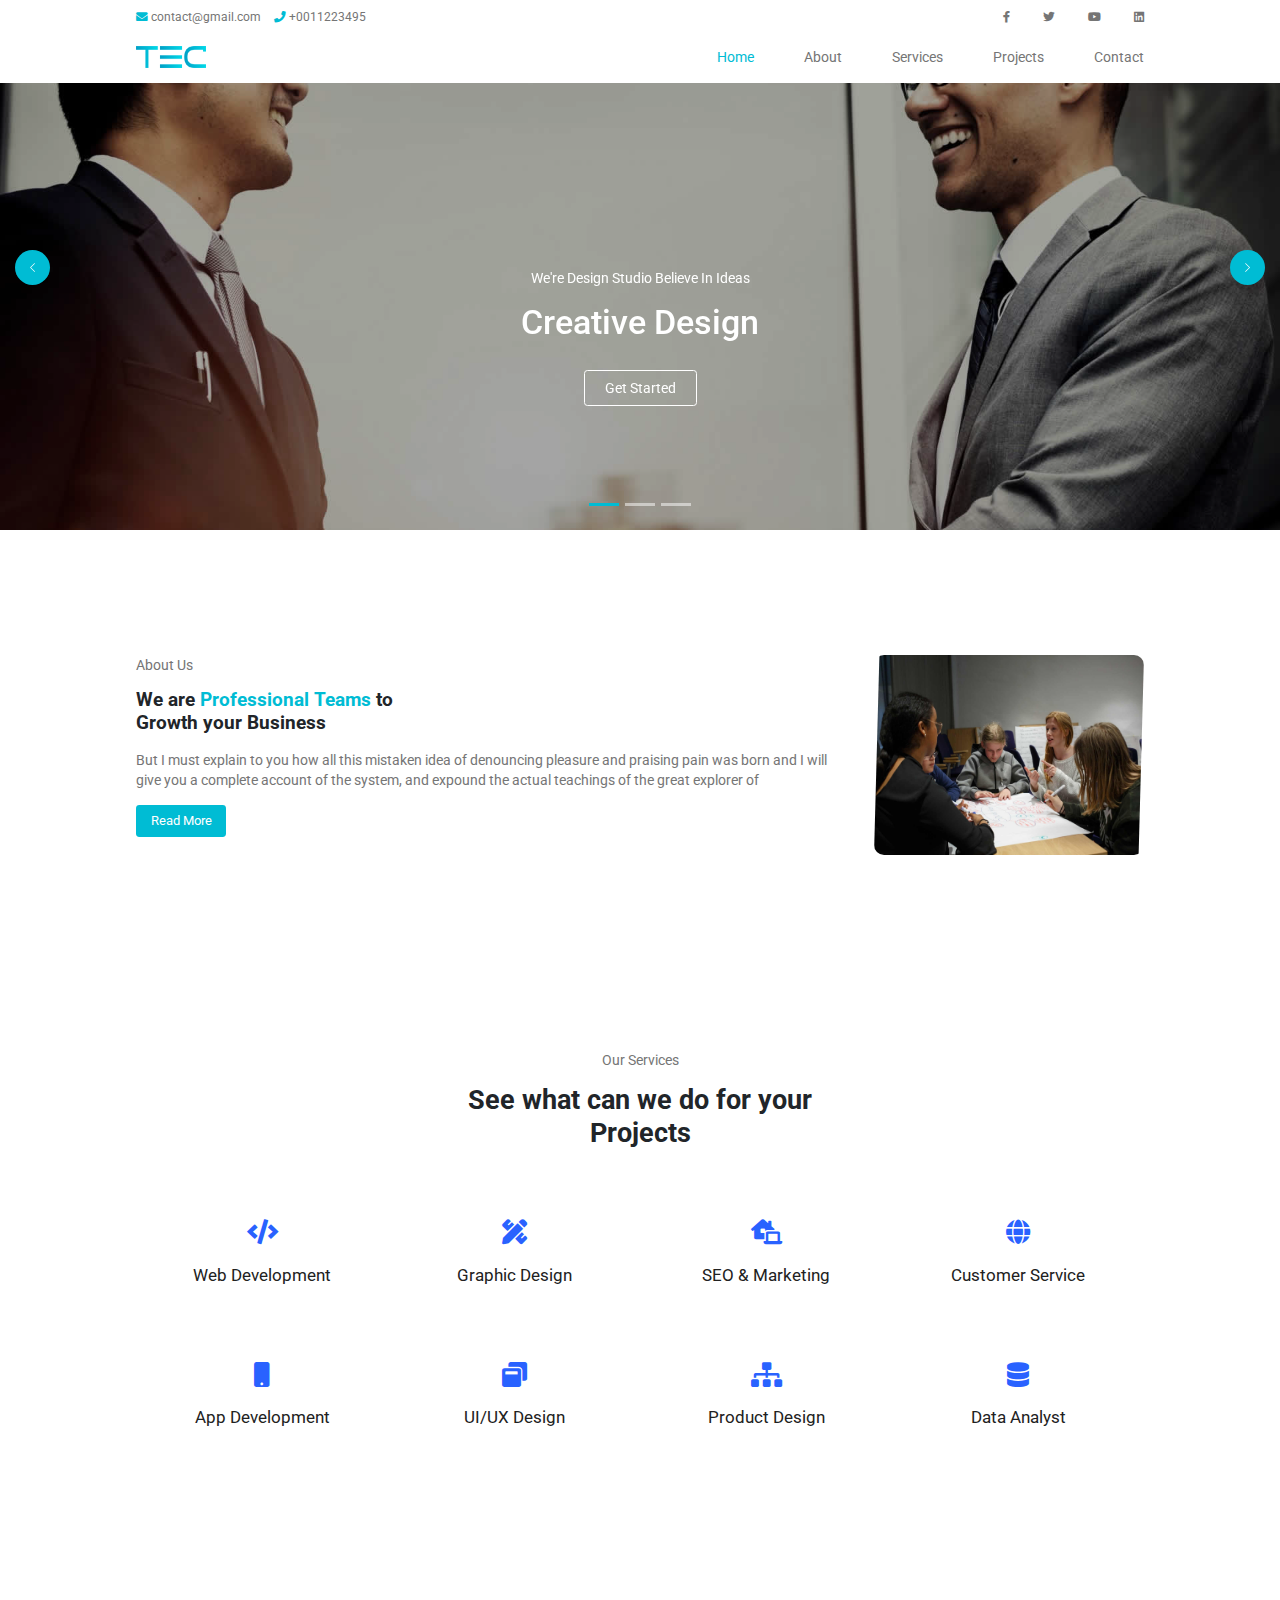
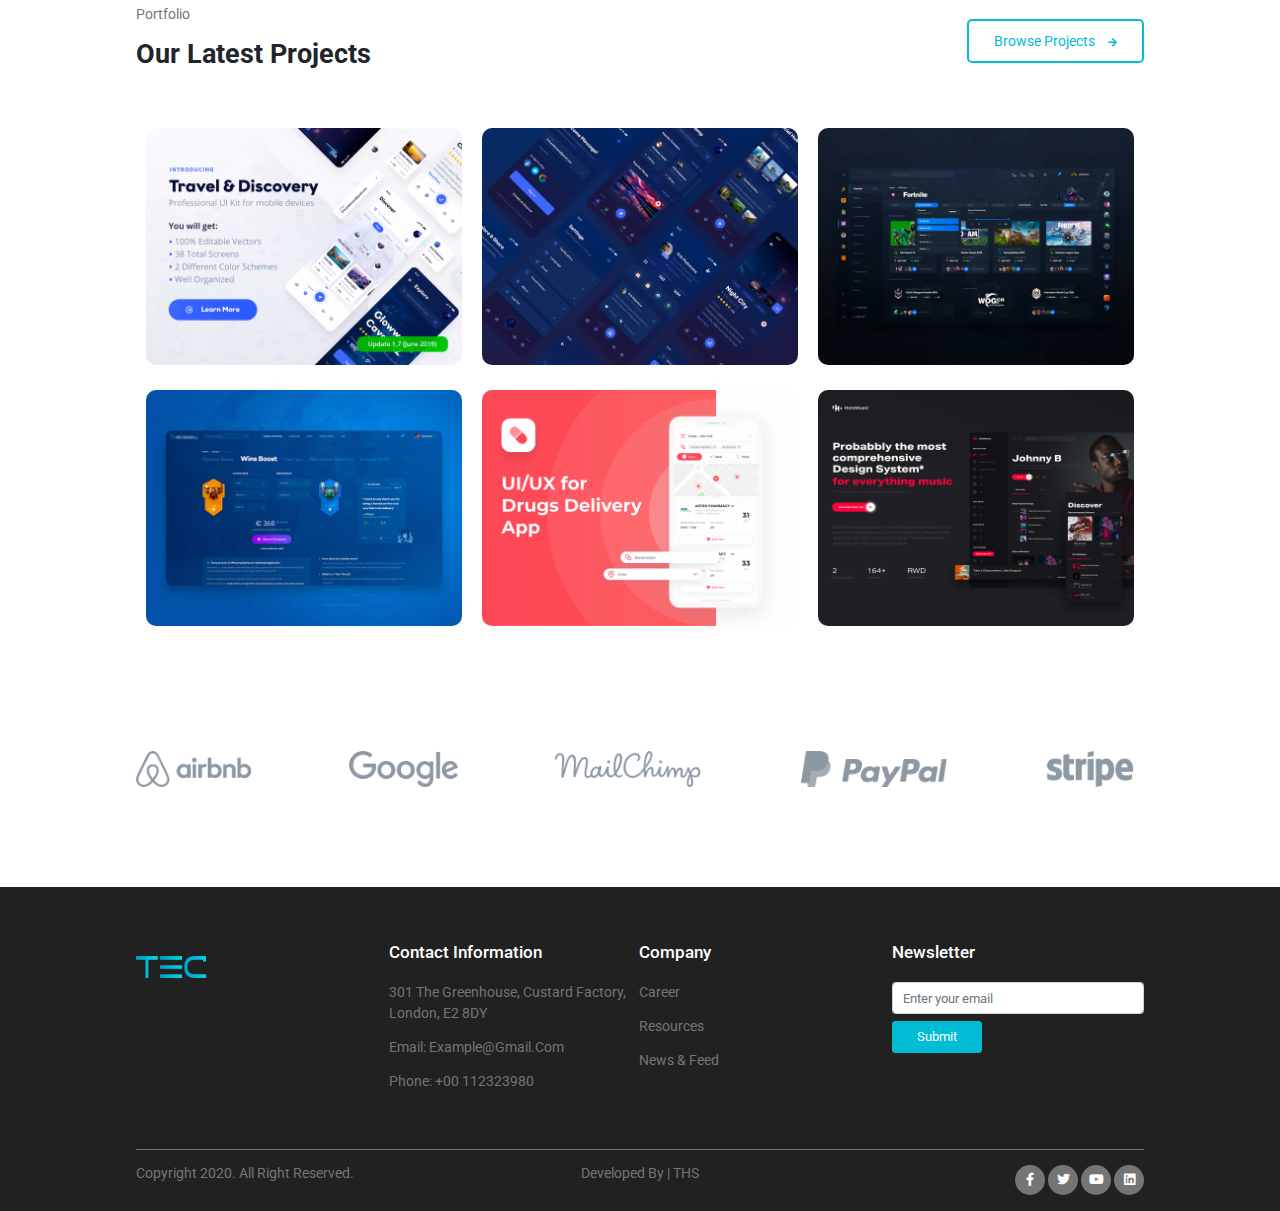
<file: index.html>
<!doctype html>
<html lang="en">
  <head>
    <meta charset="utf-8">
    <meta name="viewport" content="width=device-width, initial-scale=1, shrink-to-fit=no">
    <!-- bootstrap css link -->
    <link rel="stylesheet" href="./css/bootstrap.min.css">

    <!-- fontawsome link -->
    <!-- <link rel="stylesheet" href="./fontawesome-free-5.15.4-web/fontawesome-free-5.15.4-web/css/all.min.css"> -->
    <link rel="stylesheet" href="https://cdnjs.cloudflare.com/ajax/libs/font-awesome/5.15.4/css/all.min.css"/>

    <!-- custom css link -->
    <link rel="stylesheet" href="./css/style.css">

    <title>Title</title>
  </head>

  <body>
    <!-- up circle arrow starts -->
    <a href="#top" id="top"><i class="fas fa-chevron-up"></i></a>
    <!-- up circle arrow ends -->

    <!-- header section starts -->
    <header class="header">
        <div class="main">
          <!-- above navbar starts -->
          <div class="info">
              <div class="info_left">
                  <a href="mailto:contact@gmail.com"><i class="fas fa-envelope"></i> contact@gmail.com</a>
                  <a href="tel:+0011223495"><i class="fas fa-phone"></i> +0011223495</a>
              </div>
              <div class="info_right">
                  <a href="https://www.facebook.com/"><i class="fab fa-facebook-f"></i></a>
                  <a href="https://www.twitter.com/"><i class="fab fa-twitter"></i></a>
                  <a href="https://www.youtube.com/"><i class="fab fa-youtube"></i></a>
                  <a href="https://www.linkedin.com/"><i class="fab fa-linkedin"></i></a>
              </div>
          </div>
          <!-- above navbar ends -->

          <!-- navbar starts -->
          <div class="nav-container">
            <a href="./index.html" class="logo"><img src="../Images/logo.png" alt=""></a>

          <nav class="navbar">
              <a href="./index.html" class="active">home</a>
              <a href="./html/about.html">about</a>
              <a href="./html/services.html">services</a>
              <a href="./html/projects.html">projects</a>
              <a href="./html/contact.html">contact</a>
            </nav>

            <div class="fas fa-bars" id="menu-btn"></div>
          </div>
          <!-- navbar ends -->
        </div>
    </header>
    <!-- header section ends -->

    <!-- banner section starts -->
    <div id="carouselExampleCaptions" class="carousel slide" data-bs-ride="carousel">
      <div class="carousel-indicators">
        <button type="button" data-bs-target="#carouselExampleCaptions" data-bs-slide-to="0" class="active" aria-current="true" aria-label="Slide 1"></button>
        <button type="button" data-bs-target="#carouselExampleCaptions" data-bs-slide-to="1" aria-label="Slide 2"></button>
        <button type="button" data-bs-target="#carouselExampleCaptions" data-bs-slide-to="2" aria-label="Slide 3"></button>
      </div>

      <div class="carousel-inner">
        <div class="carousel-item active">
          <img src="./Images/Slider 1.jpg" class="d-block w-100 img" alt="...">
          <div class="carousel-caption d-none d-md-block">
            <p>we're design studio believe in ideas</p>
            <h1>creative design</h1>
              <div class="get"><input type="submit" class="btn" value="get started"/></div>
          </div>
        </div>

        <div class="carousel-item">
          <img src="./Images/Slider 2.jpg" class="d-block w-100 img" alt="...">
          <div class="carousel-caption d-none d-md-block">
            <p>we're design studio believe in ideas</p>
            <h1>creative design</h1>
              <div class="get"><input type="submit" class="btn" value="get started"/></div>
          </div>
        </div>

        <div class="carousel-item">
          <img src="./Images/Slider 3.jpg" class="d-block w-100 img" alt="...">
          <div class="carousel-caption d-none d-md-block">
            <p>we're design studio believe in ideas</p>
            <h1>creative design</h1>
              <div class="get"><input type="submit" class="btn" value="get started"/></div>
          </div>
        </div>
      </div>

      <div class="button">
        <button class="carousel-control-prev" type="button" data-bs-target="#carouselExampleCaptions" data-bs-slide="prev">
          <span class="carousel-control-prev-icon" aria-hidden="true"></span>
          <span class="visually-hidden">Previous</span>
        </button>
        <button class="carousel-control-next" type="button" data-bs-target="#carouselExampleCaptions" data-bs-slide="next">
          <span class="carousel-control-next-icon" aria-hidden="true"></span>
          <span class="visually-hidden">Next</span>
        </button>
      </div>
    </div>
    <!-- banner section ends -->

    <!-- about section starts -->
    <section class="about">
      <div class="about-container">
        <div class="about-text-container">
          <p class="p">About Us</p>
          <h2 id="h3">We are <span>professional teams</span> to Growth your Business</h2>
          <p class="p">But I must explain to you how all this mistaken idea of denouncing pleasure and praising pain was born and I will give you a complete account of the system, and expound the actual teachings of the great explorer of</p>
          <div class="submit about-btn"><input type="submit" class="btn" value="read more"/></div>
        </div>
        <div class="about-img"><img src="./Images/about.jpg" alt=""></div>
      </div>
    </section>
    <!-- about section ends -->

    <!-- services section starts -->
    <section class="services">
      <div class="services-text text-center">
        <p>Our Services</p>
        <h2>See what can we do for your<br> Projects</h2>
      </div>

      <div class="services-container row d-flex justify-content-between align-items-center px-0 mx-0">
        <div class="services-cards col-lg-3 col-md-3 col-sm-6 text-center">
          <a href="#web-development">
            <i class="fas fa-code mb-4"></i>
            <h5>web development</h5>
          </a>
        </div>

        <div class="services-cards col-lg-3 col-md-3 col-sm-6 text-center">
          <a href="#graphic-design">
            <i class="fas fa-pencil-ruler mb-4"></i>
            <h5>graphic design</h5>
          </a>
        </div>

        <div class="services-cards col-lg-3 col-md-3 col-sm-6 text-center">
          <a href="#seo-marketing">
            <i class="fas fa-laptop-house mb-4"></i>
            <h5>SEO & marketing</h5>
          </a>
        </div>

        <div class="services-cards col-lg-3 col-md-3 col-sm-6 text-center">
          <a href="#customer-service">
            <i class="fas fa-globe mb-4"></i>
            <h5>customer service</h5>
          </a>
        </div>

        <div class="services-cards col-lg-3 col-md-3 col-sm-6 text-center">
          <a href="#app-development">
            <i class="fas fa-mobile mb-4"></i>
            <h5>app development</h5>
          </a>
        </div>

        <div class="services-cards col-lg-3 col-md-3 col-sm-6 text-center">
          <a href="#ui-ux-design">
            <i class="fas fa-window-restore mb-4"></i>
            <h5>UI/UX design</h5>
          </a>
        </div>

        <div class="services-cards col-lg-3 col-md-3 col-sm-6 text-center">
          <a href="#product-design">
            <i class="fas fa-sitemap mb-4"></i>
            <h5>product design</h5>
          </a>
        </div>

        <div class="services-cards col-lg-3 col-md-3 col-sm-6 text-center">
          <a href="#data-analyst">
            <i class="fas fa-database mb-4"></i>
            <h5>data analyst</h5>
          </a>
        </div>
      </div>
      </section>
    <!-- services section ends -->

    <!-- projects section starts -->
    <section class="projects">
      <div class="projects-header">
        <div class="projects-header-left">
          <p>portfolio</p>
          <h2>our latest projects</h2>
        </div>
        <div class="projects-header-right">
          <a href="#browse-projects">browse projects <i class="fas fa-arrow-right icon"></i></a>
        </div>
      </div>

      <div class="projects-container row d-flex justify-content-between align-items-center px-0 mx-0">
        <div class="projects-cards col-lg-4 col-md-4 col-sm-6 text-center">
          <img src="./Images/portfolio/work-1.jpg" alt="">
        </div>

        <div class="projects-cards col-lg-4 col-md-4 col-sm-6 text-center">
          <img src="./Images/portfolio/work-2.jpg" alt="">
        </div>

        <div class="projects-cards col-lg-4 col-md-4 col-sm-6 text-center">
          <img src="./Images/portfolio/work-3.jpg" alt="">
        </div>

        <div class="projects-cards col-lg-4 col-md-4 col-sm-6 text-center">
          <img src="./Images/portfolio/work-4.jpg" alt="">
        </div>

        <div class="projects-cards col-lg-4 col-md-4 col-sm-6 text-center">
          <img src="./Images/portfolio/work-5.jpg" alt="">
        </div>

        <div class="projects-cards col-lg-4 col-md-4 col-sm-6 text-center">
          <img src="./Images/portfolio/work-6.jpg" alt="">
        </div>
      </div>
    </section>
    <!-- projects section ends -->

    <!-- client section starts -->
    <section class="client">
      <div class="client-container">
        <a href="https://www.airbnb.com/" class="ftlogo"><img src="../Images/clients/airbnb.png" class="client-img" alt=""></a>
        <a href="https://www.google.com/" class="ftlogo"><img src="../Images/clients/google.png" class="client-img" alt=""></a>
        <a href="https://www.mailchimp.com/" class="ftlogo"><img src="../Images/clients/mailchimp.png" class="client-img" alt=""></a>
        <a href="https://www.paypal.com/" class="ftlogo"><img src="../Images/clients/paypal.png" class="client-img" alt=""></a>
        <a href="https://www.stripe.com/" class="ftlogo"><img src="../Images/clients/stripe.png" class="client-img" alt=""></a>
      </div>
    </section>
    <!-- client section ends -->

    <!-- footer section starts -->
    <section class="footer text-center text-white">

    <div class="container row d-flex justify-content-between align-items-center px-0 mx-0">
      <!-- Footer Logo starts -->
      <div class="footer-logo col-lg-3 col-md-6 pt-3 px-0 mx-0 text-start">
        <a href="./index.html" class="ftlogo"><img src="./Images/logo.png" alt=""></a>
      </div>
      <!-- Footer Logo ends -->

      <!--contact starts-->
      <div class="contact-information col-lg-3 col-md-6 px-0 m-0 text-start">
        <h5 class="mb-4">contact information</h5>

        <ul class="footer-text list-unstyled mb-0">
          <li class="mb-3">
            <a href="#address">301 The Greenhouse, Custard Factory, London, E2 8DY</a>
          </li>
          <li class="mb-3">
            <a href="mailto:example@gmail.com">email: example@gmail.com</a>
          </li>
          <li class="mb-3">
            <a href="tel:+00112323980">phone: +00 112323980</a>
          </li>
        </ul>
      </div>
      <!--contact ends-->
  
      <!-- Company stars-->
      <div class="company-links col-lg-3 col-md-6 px-0 mx-0 text-start">
        <h5 class="mb-4">company</h5>
  
        <ul class="footer-text list-unstyled mb-0">
          <li class="mb-3">
            <a href="#career">career</a>
          </li>
          <li class="mb-3">
            <a href="#resources">resources</a>
          </li>
          <li class="mb-3">
            <a href="#news">news & feed</a>
          </li>
        </ul>
      </div>
      <!-- Company ends-->

      <!-- Form starts-->
      <div class="form col-lg-3 col-md-6 px-0 mx-0 text-start">
        <h5 class="mb-4">newsletter</h5>
          <div class="register">
            <form action="">
              <div class="mb-2">
                <input type="email" class="form-control email" placeholder="Enter your email"/>
              </div>
      
              <div class="submit"><input type="submit" class="btn" value="Submit"/></div>
            </form>
          </div>
        </div>
      </div>
      <!-- Form ends -->
    </div>

    <!-- Copyright section starts -->
    <div class="copyright row d-flex justify-content-between align-items-center pb-3 px-0 mx-0">
      <div class="border-copyright mb-3 mx-0 px-0"></div>
      <div class="text-copyright col-lg-4 col-md-4 pb-3 mx-0 px-0 text-start"> copyright 2020. all right reserved. </div>
      <div class="text-copyright col-lg-4 col-md-4 pb-3 mx-0 px-0 text-center"> developed by | THS </div>
      <!-- Social media -->
      <div class="social-media col-lg-4 col-md-4 mx-0 px-0 text-end">
          <a href="https://www.facebook.com/"><i class="fab fa-facebook-f"></i></a>
          <a href="https://www.twitter.com/"><i class="fab fa-twitter"></i></a>
          <a href="https://www.youtube.com/"><i class="fab fa-youtube"></i></a>
          <a href="https://www.linkedin.com/"><i class="fab fa-linkedin"></i></a>
      </div>
    <!-- Social media -->
    </div>
    <!-- Copyright section ends -->
    </section>
    <!-- footer section ends -->
    
    <!-- bootstrap js link -->
    <script src="./js/bootstrap.bundle.min.js"></script>

    <!-- jquery link -->
    <script src="./jquery/jquery-3.6.0.min.js"></script>

    <!-- custom js link -->
    <script src="./js/script.js"></script>

    <!-- custom jquery link -->
    <script src="./jquery/jquery.js"></script>
  </body>
</html>
</file>
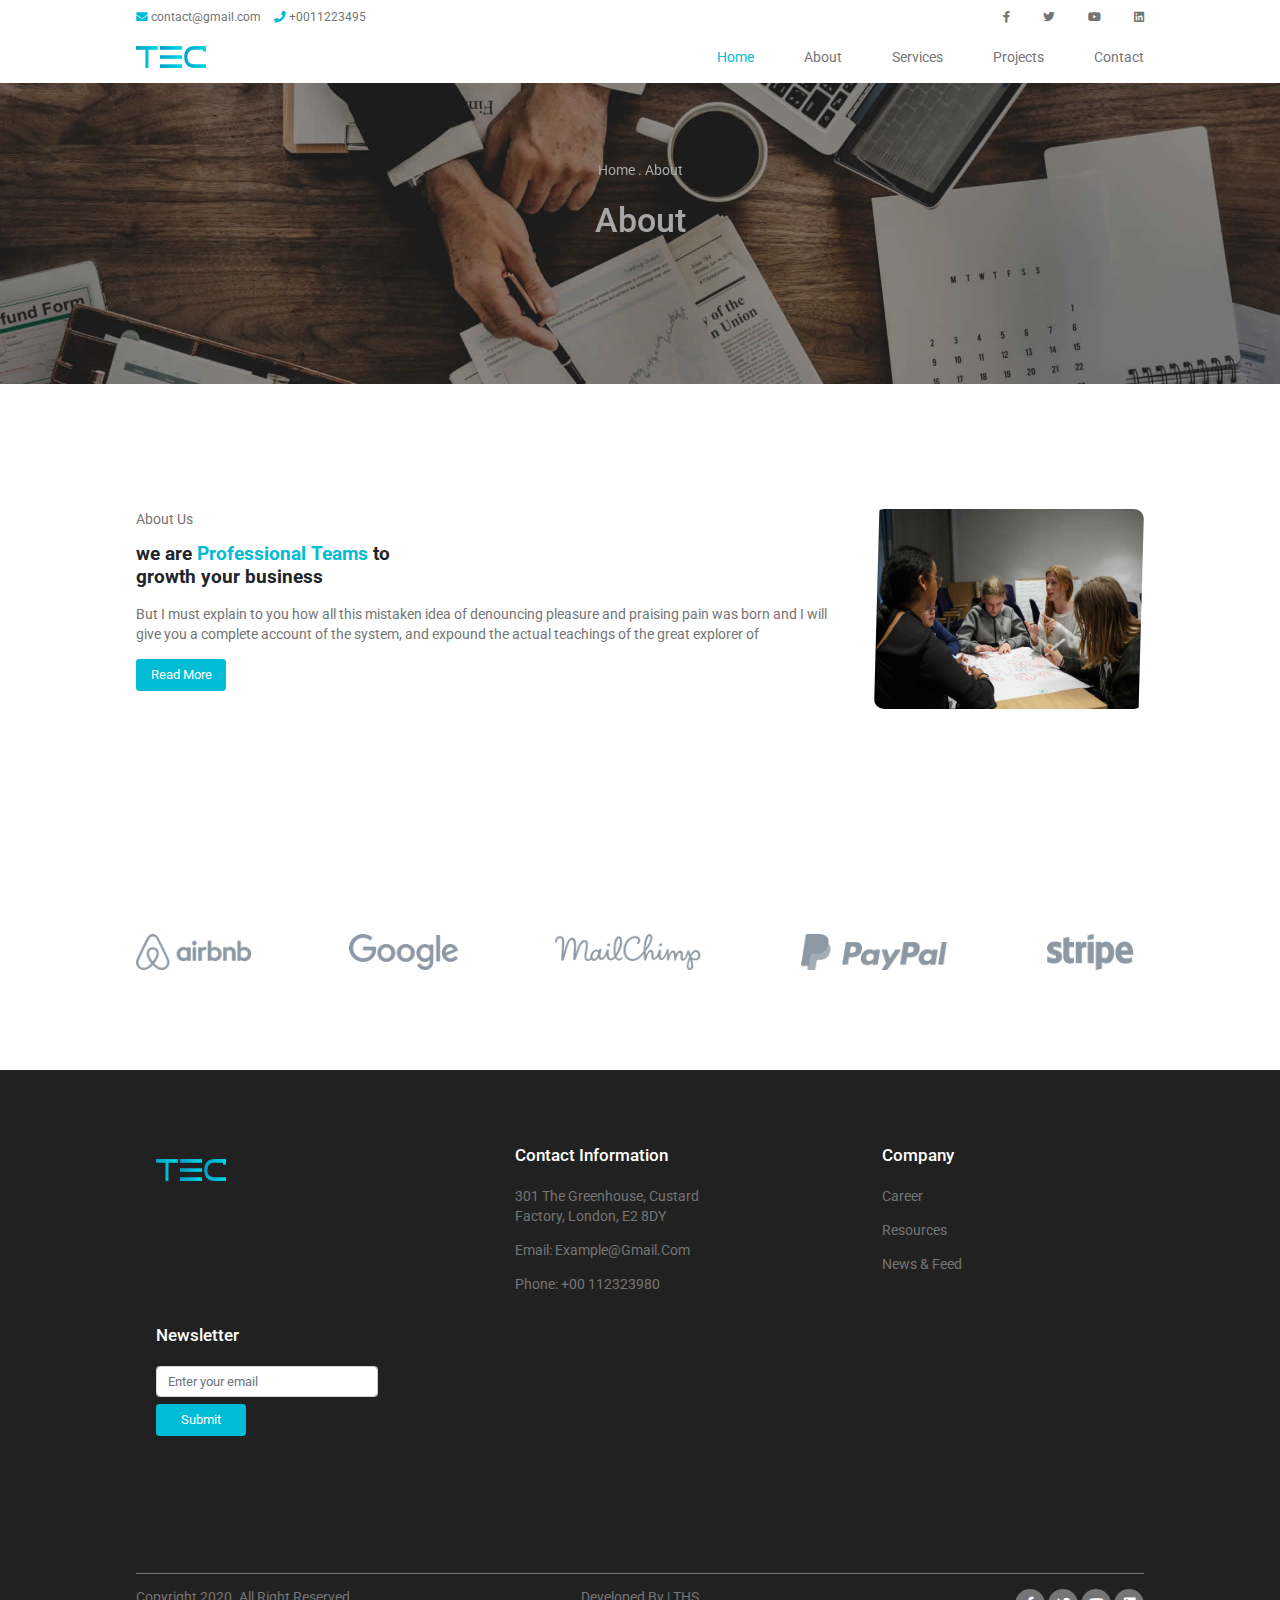
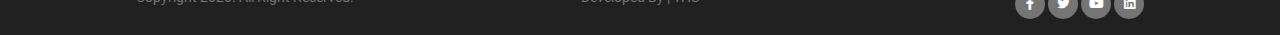
<file: html/about.html>
<!doctype html>
<html lang="en">
<head>
    <meta charset="utf-8">
    <meta name="viewport" content="width=device-width, initial-scale=1, shrink-to-fit=no">
    <!-- bootstrap css link -->
    <link rel="stylesheet" href="../css/bootstrap.min.css">

    <!-- fontawsome link -->
    <!-- <link rel="stylesheet" href="../fontawesome-free-5.15.4-web/fontawesome-free-5.15.4-web/css/all.min.css"> -->
    <link rel="stylesheet" href="https://cdnjs.cloudflare.com/ajax/libs/font-awesome/5.15.4/css/all.min.css"/>

    <!-- custom css link -->
    <link rel="stylesheet" href="../css/style.css">

    <title>Title</title>
</head>

<body>
    <!-- up circle arrow starts -->
    <a href="#top" id="top"><i class="fas fa-chevron-up"></i></a>
    <!-- up circle arrow ends -->

    <!-- header section starts -->
    <header class="header">
        <div class="main">
            <!-- above navbar starts -->
            <div class="info">
                <div class="info_left">
                    <a href="mailto:contact@gmail.com"><i class="fas fa-envelope"></i> contact@gmail.com</a>
                    <a href="tel:+0011223495"><i class="fas fa-phone"></i> +0011223495</a>
                </div>
                <div class="info_right">
                    <a href="https://www.facebook.com/"><i class="fab fa-facebook-f"></i></a>
                    <a href="https://www.twitter.com/"><i class="fab fa-twitter"></i></a>
                    <a href="https://www.youtube.com/"><i class="fab fa-youtube"></i></a>
                    <a href="https://www.linkedin.com/"><i class="fab fa-linkedin"></i></a>
                </div>
            </div>
            <!-- above navbar ends -->

            <!-- navbar starts -->
            <div class="nav-container">
                <a href="../index.html" class="logo"><img src="../Images/logo.png" alt=""></a>

            <nav class="navbar">
                <a href="../index.html" class="active">home</a>
                <a href="./about.html">about</a>
                <a href="./services.html">services</a>
                <a href="./projects.html">projects</a>
                <a href="./contact.html">contact</a>
                </nav>

                <div class="fas fa-bars" id="menu-btn"></div>
            </div>
            <!-- navbar ends -->
        </div>
    </header>
    <!-- header section ends -->

    <!-- banner section starts -->
    <div class="four-banner">
        <div class="four-banner-text">
            <a href="../index.html" id="four">home</a> <span id="four">.</span> <a href="./about.html" id="four">about</a>
            <h1 id="four">about</h1>
        </div>
    </div>
    <!-- banner section ends -->

    <!-- about section starts -->
    <section class="about">
        <div class="about-container">
            <div class="about-text-container">
            <p class="p">About Us</p>
            <h3 id="h3">we are <span>professional teams</span> to growth your business</h3>
            <p class="p">But I must explain to you how all this mistaken idea of denouncing pleasure and praising pain was born and I will give you a complete account of the system, and expound the actual teachings of the great explorer of</p>
            <div class="submit about-btn"><input type="submit" class="btn" value="read more"/></div>
            </div>
            <div class="about-img"><img src="../Images/about.jpg" alt=""></div>
        </div>
    </section>
    <!-- about section ends -->

    <!-- client section starts -->
    <section class="client">
        <div class="client-container">
            <a href="https://www.airbnb.com/" class="ftlogo"><img src="../Images/clients/airbnb.png" class="client-img" alt=""></a>
            <a href="https://www.google.com/" class="ftlogo"><img src="../Images/clients/google.png" class="client-img" alt=""></a>
            <a href="https://www.mailchimp.com/" class="ftlogo"><img src="../Images/clients/mailchimp.png" class="client-img" alt=""></a>
            <a href="https://www.paypal.com/" class="ftlogo"><img src="../Images/clients/paypal.png" class="client-img" alt=""></a>
            <a href="https://www.stripe.com/" class="ftlogo"><img src="../Images/clients/stripe.png" class="client-img" alt=""></a>
        </div>
    </section>
    <!-- client section ends -->

    <!-- footer section starts -->
    <section class="footer text-center text-white">

        <div class="container row d-flex justify-content-between align-items-center mt-4 mb-5">
        <!-- Footer Logo starts -->
        <div class="footer-logo col-lg-3 col-md-6 pt-3 text-start">
            <a href="../index.html" class="ftlogo"><img src="../Images/logo.png" alt=""></a>
        </div>
        <!-- Footer Logo ends -->

        <!--Grid column-->
        <div class="contact-information col-lg-3 col-md-6 text-start">
            <h5 class="mb-4">contact information</h5>

            <ul class="footer-text list-unstyled mb-0">
            <li class="mb-3">
                <a href="#address">301 The Greenhouse, Custard Factory, London, E2 8DY</a>
            </li>
            <li class="mb-3">
                <a href="mailto:example@gmail.com">email: example@gmail.com</a>
            </li>
            <li class="mb-3">
                <a href="tel:+00112323980">phone: +00 112323980</a>
            </li>
            </ul>
        </div>
        <!--Grid column-->

        <!-- Company ends-->
        <div class="company-links col-lg-3 col-md-6 text-start">
            <h5 class="mb-4">company</h5>

            <ul class="footer-text list-unstyled mb-0">
            <li class="mb-3">
                <a href="#career">career</a>
            </li>
            <li class="mb-3">
                <a href="#resources">resources</a>
            </li>
            <li class="mb-3">
                <a href="#news">news & feed</a>
            </li>
            </ul>
        </div>
        <!-- Company ends-->

        <!-- Form starts-->
        <div class="form col-lg-3 col-md-6 text-start">
            <h5 class="mb-4">newsletter</h5>
            <div class="register">
                <form action="">
                <div class="mb-2">
                    <input type="email" class="form-control email" placeholder="Enter your email"/>
                </div>

                <div class="submit">
                    <input type="submit" class="btn" value="Submit"/>
                </div>
                </form>
            </div>
            </div>
        </div>
        <!-- Form ends -->
        </div>

        <!-- Copyright section starts -->
        <div class="copyright row d-flex justify-content-between align-items-center pb-3 px-0 mx-0">
            <div class="border-copyright mb-3 mx-0 px-0"></div>
            <div class="text-copyright col-lg-4 col-md-4 pb-3 mx-0 px-0 text-start"> copyright 2020. all right reserved. </div>
            <div class="text-copyright col-lg-4 col-md-4 pb-3 mx-0 px-0 text-center"> developed by | THS </div>
            <!-- Social media -->
            <div class="social-media col-lg-4 col-md-4 mx-0 px-0 text-end">
                <a href="https://www.facebook.com/"><i class="fab fa-facebook-f"></i></a>
                <a href="https://www.twitter.com/"><i class="fab fa-twitter"></i></a>
                <a href="https://www.youtube.com/"><i class="fab fa-youtube"></i></a>
                <a href="https://www.linkedin.com/"><i class="fab fa-linkedin"></i></a>
            </div>
            <!-- Social media -->
        </div>
        <!-- Copyright section ends -->
    </section>
    <!-- footer section ends -->

    <!-- bootstrap js link -->
    <script src="../js/bootstrap.bundle.min.js"></script>

    <!-- jquery link -->
    <script src="../jquery/jquery-3.6.0.min.js"></script>

    <!-- custom js link -->
    <script src="../js/script.js"></script>

    <!-- custom jquery link -->
    <script src="../jquery/jquery.js"></script>
</body>
</html>
</file>
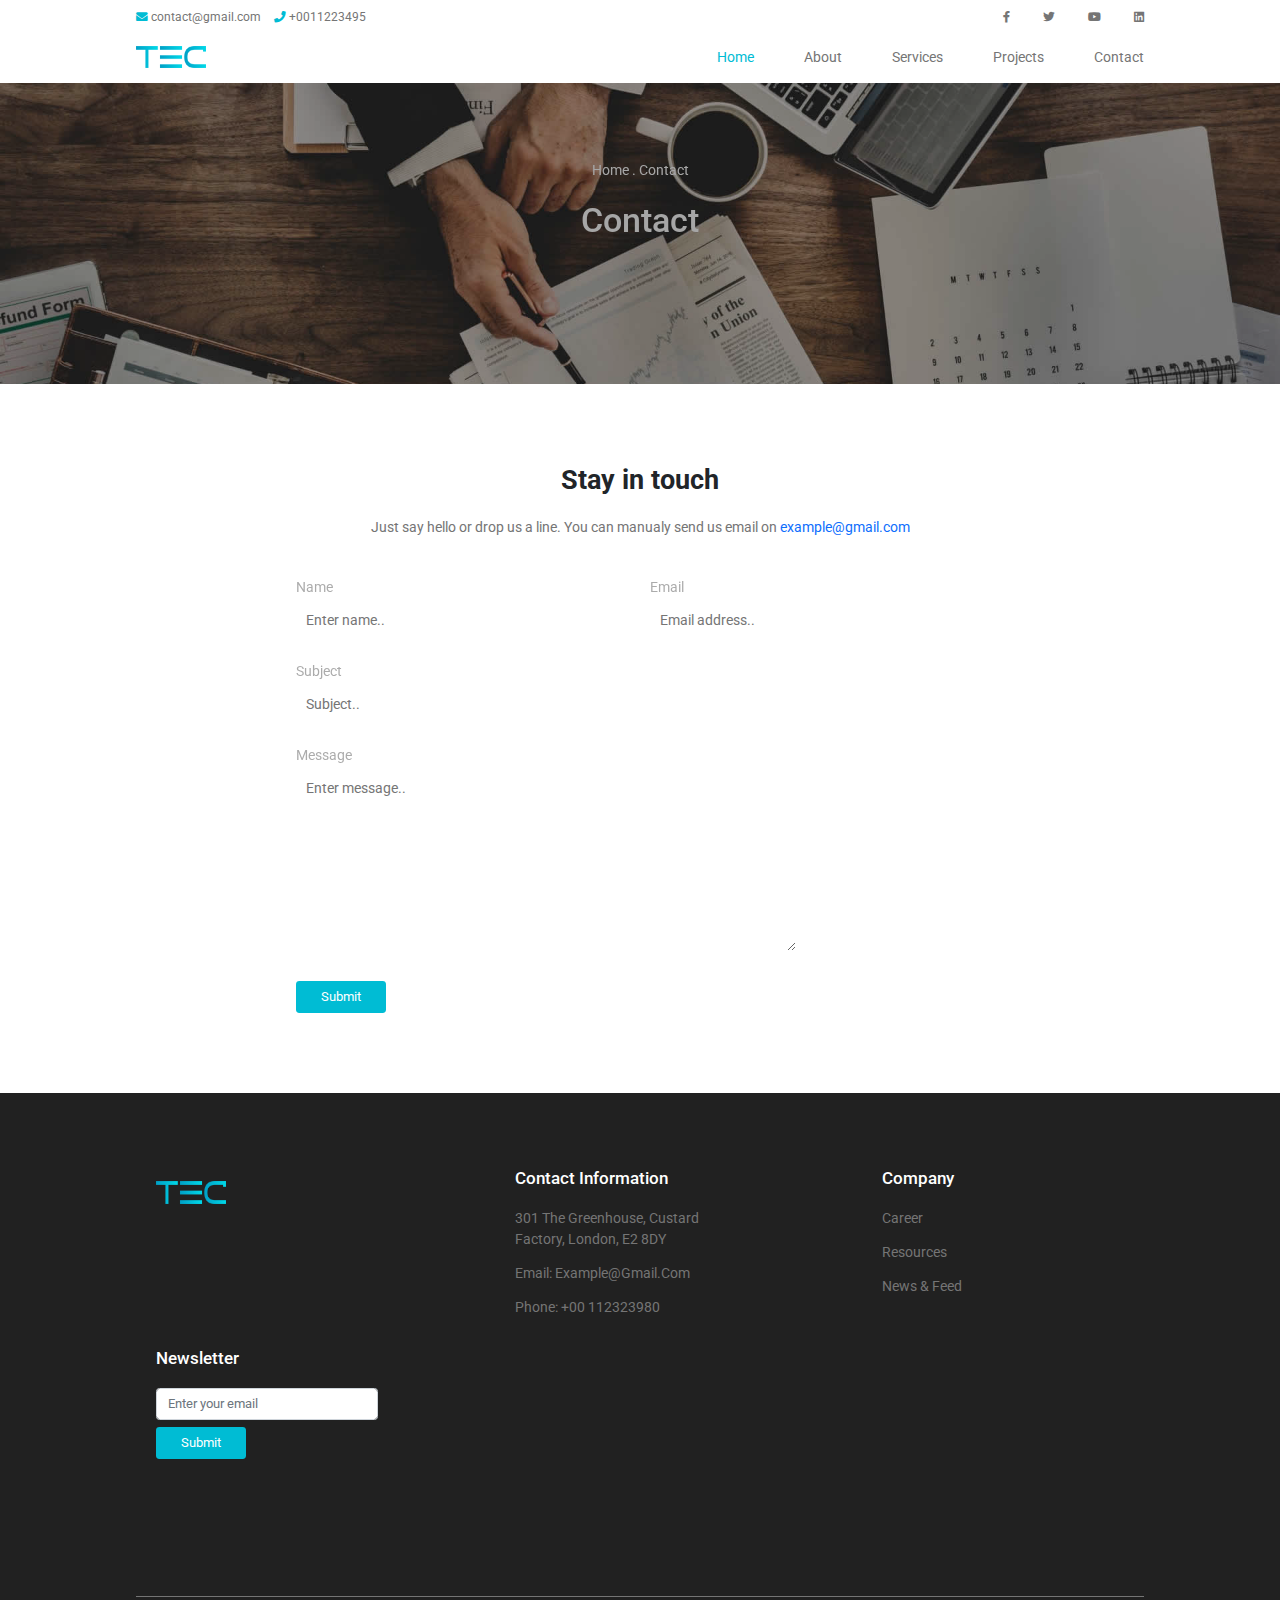
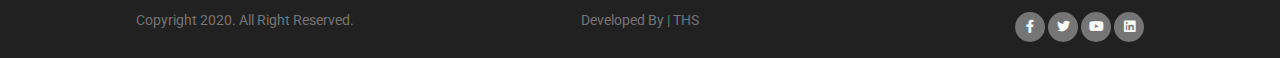
<file: html/contact.html>
<!doctype html>
<html lang="en">
<head>
    <meta charset="utf-8">
    <meta name="viewport" content="width=device-width, initial-scale=1, shrink-to-fit=no">
    <!-- bootstrap css link -->
    <link rel="stylesheet" href="../css/bootstrap.min.css">

    <!-- fontawsome link -->
    <!-- <link rel="stylesheet" href="../fontawesome-free-5.15.4-web/fontawesome-free-5.15.4-web/css/all.min.css"> -->
    <link rel="stylesheet" href="https://cdnjs.cloudflare.com/ajax/libs/font-awesome/5.15.4/css/all.min.css"/>

    <!-- custom css link -->
    <link rel="stylesheet" href="../css/style.css">
    <title>Title</title>
</head>
<body>
    <!-- up circle arrow starts -->
    <a href="#top" id="top"><i class="fas fa-chevron-up"></i></a>
    <!-- up circle arrow ends -->

    <!-- header section starts -->
    <header class="header">
        <div class="main">
            <!-- above navbar starts -->
            <div class="info">
                <div class="info_left">
                    <a href="mailto:contact@gmail.com"><i class="fas fa-envelope"></i> contact@gmail.com</a>
                    <a href="tel:+0011223495"><i class="fas fa-phone"></i> +0011223495</a>
                </div>
                <div class="info_right">
                    <a href="https://www.facebook.com/"><i class="fab fa-facebook-f"></i></a>
                    <a href="https://www.twitter.com/"><i class="fab fa-twitter"></i></a>
                    <a href="https://www.youtube.com/"><i class="fab fa-youtube"></i></a>
                    <a href="https://www.linkedin.com/"><i class="fab fa-linkedin"></i></a>
                </div>
            </div>
            <!-- above navbar ends -->

            <!-- navbar starts -->
            <div class="nav-container">
                <a href="../index.html" class="logo"><img src="../Images/logo.png" alt=""></a>

            <nav class="navbar">
                <a href="../index.html" class="active">home</a>
                <a href="./about.html">about</a>
                <a href="./services.html">services</a>
                <a href="./projects.html">projects</a>
                <a href="./contact.html">contact</a>
                </nav>

                <div class="fas fa-bars" id="menu-btn"></div>
            </div>
            <!-- navbar ends -->
        </div>
    </header>
    <!-- header section ends -->

    <!-- banner section starts -->
    <div class="four-banner">
        <div class="four-banner-text">
            <a href="../index.html" id="four">home</a> <span id="four">.</span> <a href="./contact.html" id="four">contact</a>
            <h1 id="four">contact</h1>
        </div>
    </div>
    <!-- banner section ends -->

    <!-- contact section starts -->
    <section class="contact">
        <div class="contact-text">
            <h2>Stay in touch</h2>
            <p>Just say hello or drop us a line. You can manualy send us email on <a href="mailto:example@gmail.com">example@gmail.com</a></p>
        </div>
        <div class="contact-container row d-flex justify-content-center align-items-start">
            <div class="contact-container-left col-lg-6 col-md-12">
                <form action="">
                    <label for="name">name</label>
                    <input type="text" id="name" placeholder="Enter name..">

                    <label for="sub">subject</label>
                    <input type="text" id="sub" placeholder="Subject..">
                </form>
            </div>

            <div class="contact-container-right col-lg-6 col-md-12">
                <form action="">
                    <label for="email">email</label>
                    <input type="email" id="email" placeholder="Email address..">
                </form>
            </div>

            <div class="contact-msg col">
                <form action="">
                    <label for="msg">message</label>
                    <textarea name="text" id="msg" rows="8" placeholder="Enter message.."></textarea>
                </form>
            </div>

            <div class="submit">
                <input type="submit" class="btn" value="Submit"/>
            </div>
        </div>
    </section>
    <!-- contact section ends -->

    <!-- footer section starts -->
    <section class="footer text-center text-white">

        <div class="container row d-flex justify-content-between align-items-center mt-4 mb-5">
            <!-- Footer Logo starts -->
            <div class="footer-logo col-lg-3 col-md-6 pt-3 text-start">
                <a href="../index.html" class="ftlogo"><img src="../Images/logo.png" alt=""></a>
            </div>
            <!-- Footer Logo ends -->
        
            <!--Grid column-->
            <div class="contact-information col-lg-3 col-md-6 text-start">
                <h5 class="mb-4">contact information</h5>
        
                <ul class="footer-text list-unstyled mb-0">
                <li class="mb-3">
                    <a href="#address">301 The Greenhouse, Custard Factory, London, E2 8DY</a>
                </li>
                <li class="mb-3">
                    <a href="mailto:example@gmail.com">email: example@gmail.com</a>
                </li>
                <li class="mb-3">
                    <a href="tel:+00112323980">phone: +00 112323980</a>
                </li>
                </ul>
            </div>
            <!--Grid column-->
        
            <!-- Company ends-->
            <div class="company-links col-lg-3 col-md-6 text-start">
                <h5 class="mb-4">company</h5>
        
                <ul class="footer-text list-unstyled mb-0">
                <li class="mb-3">
                    <a href="#career">career</a>
                </li>
                <li class="mb-3">
                    <a href="#resources">resources</a>
                </li>
                <li class="mb-3">
                    <a href="#news">news & feed</a>
                </li>
                </ul>
            </div>
            <!-- Company ends-->
        
            <!-- Form starts-->
            <div class="form col-lg-3 col-md-6 text-start">
                <h5 class="mb-4">newsletter</h5>
                <div class="register">
                    <form action="">
                    <div class="mb-2">
                        <input type="email" class="form-control email" placeholder="Enter your email"/>
                    </div>
            
                    <div class="submit">
                        <input type="submit" class="btn" value="Submit"/>
                    </div>
                    </form>
                </div>
                </div>
            </div>
            <!-- Form ends -->
            </div>
        
        <!-- Copyright section starts -->
        <div class="copyright row d-flex justify-content-between align-items-center pb-3 px-0 mx-0">
                <div class="border-copyright mb-3 mx-0 px-0"></div>
                <div class="text-copyright col-lg-4 col-md-4 pb-3 mx-0 px-0 text-start"> copyright 2020. all right reserved. </div>
                <div class="text-copyright col-lg-4 col-md-4 pb-3 mx-0 px-0 text-center"> developed by | THS </div>
                <!-- Social media -->
                <div class="social-media col-lg-4 col-md-4 mx-0 px-0 text-end">
                    <a href="https://www.facebook.com/"><i class="fab fa-facebook-f"></i></a>
                    <a href="https://www.twitter.com/"><i class="fab fa-twitter"></i></a>
                    <a href="https://www.youtube.com/"><i class="fab fa-youtube"></i></a>
                    <a href="https://www.linkedin.com/"><i class="fab fa-linkedin"></i></a>
                </div>
            <!-- Social media -->
        </div>
        <!-- Copyright section ends -->
    </section>
    <!-- footer section ends -->

    <!-- bootstrap js link -->
    <script src="../js/bootstrap.bundle.min.js"></script>

    <!-- jquery link -->
    <script src="../jquery/jquery-3.6.0.min.js"></script>

    <!-- custom js link -->
    <script src="../js/script.js"></script>

    <!-- custom jquery link -->
    <script src="../jquery/jquery.js"></script>
</body>
</html>
</file>
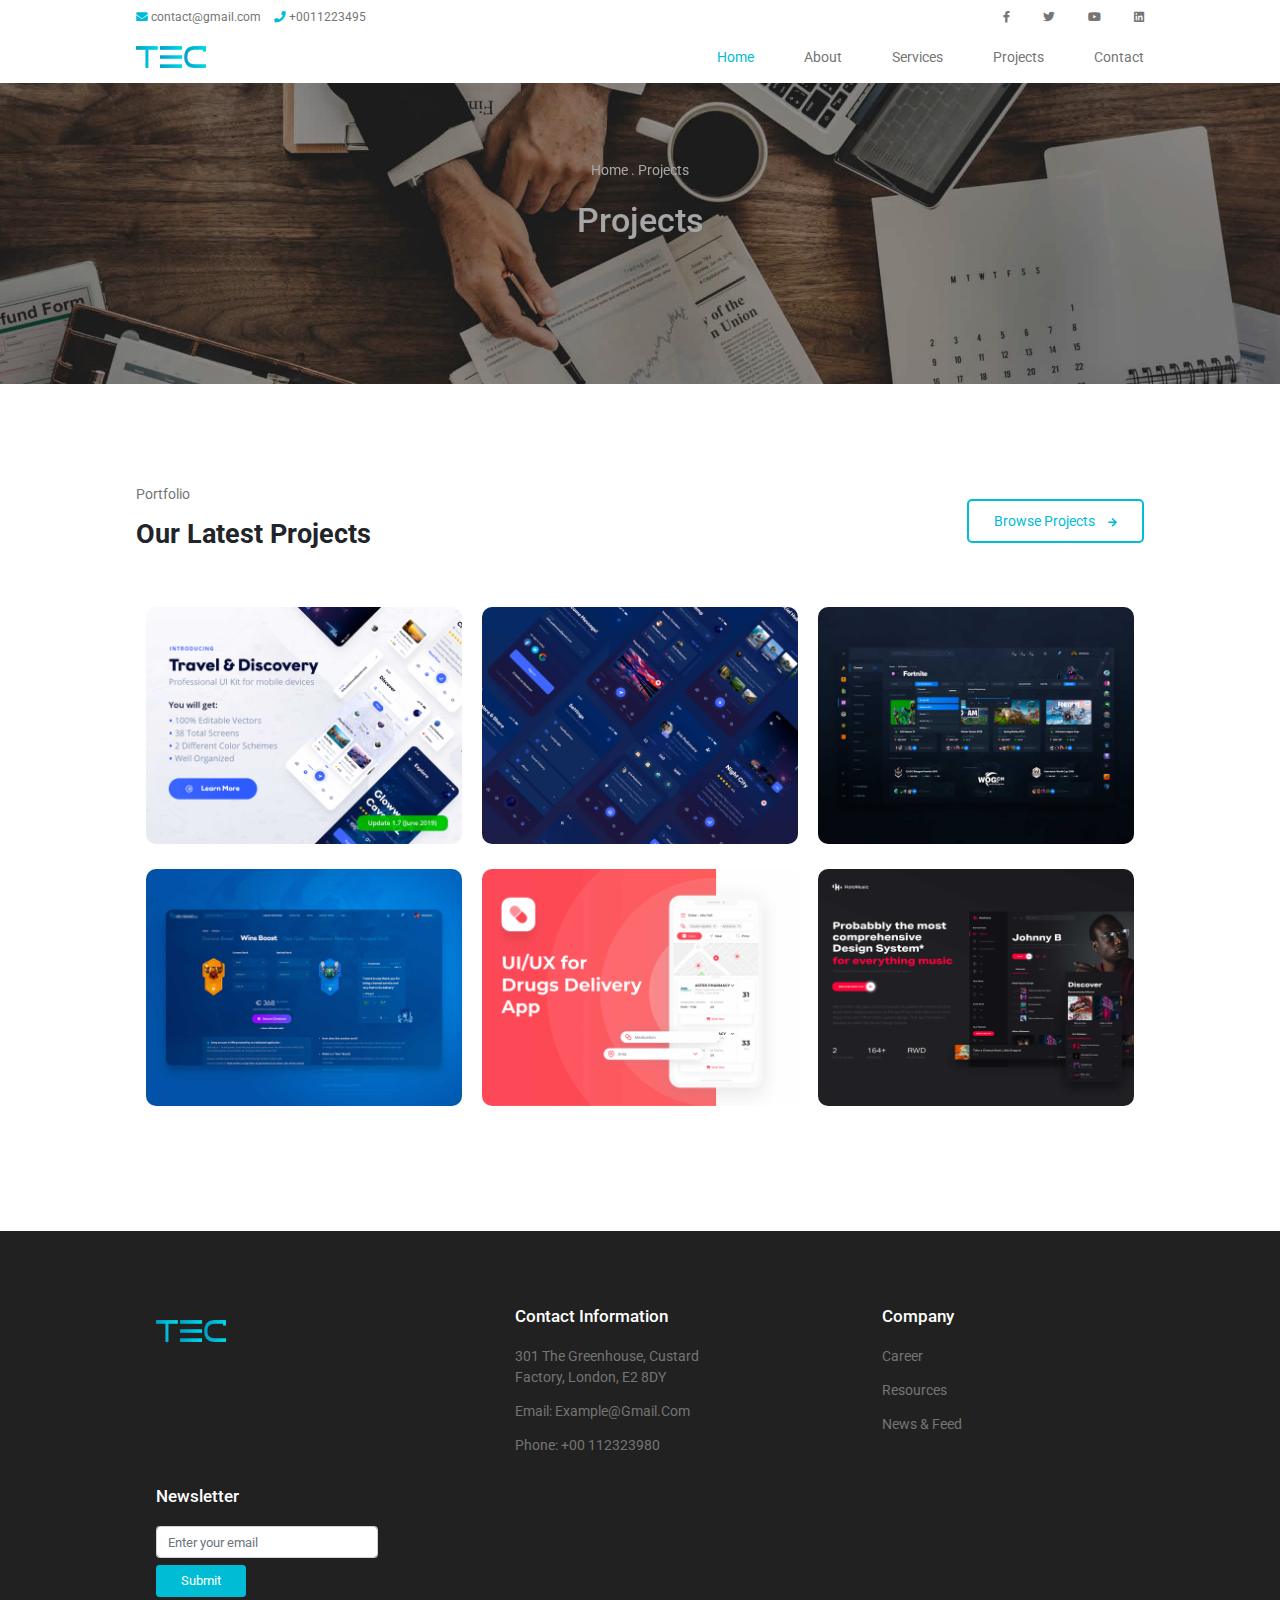
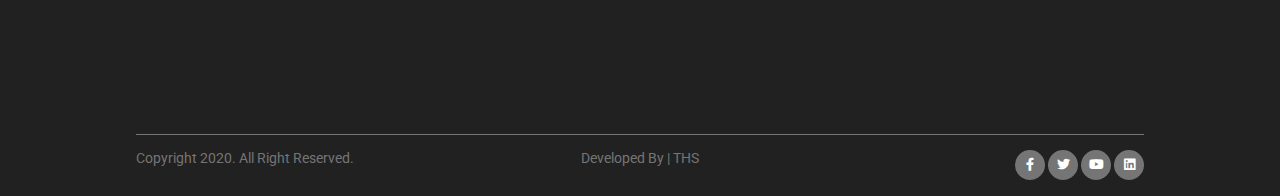
<file: html/projects.html>
<!doctype html>
<html lang="en">
<head>
    <meta charset="utf-8">
    <meta name="viewport" content="width=device-width, initial-scale=1, shrink-to-fit=no">
    <!-- bootstrap css link -->
    <link rel="stylesheet" href="../css/bootstrap.min.css">

    <!-- fontawsome link -->
    <!-- <link rel="stylesheet" href="../fontawesome-free-5.15.4-web/fontawesome-free-5.15.4-web/css/all.min.css"> -->
    <link rel="stylesheet" href="https://cdnjs.cloudflare.com/ajax/libs/font-awesome/5.15.4/css/all.min.css"/>

    <!-- custom css link -->
    <link rel="stylesheet" href="../css/style.css">
    <title>Title</title>
</head>
<body>
    <!-- up circle arrow starts -->
    <a href="#top" id="top"><i class="fas fa-chevron-up"></i></a>
    <!-- up circle arrow ends -->

    <!-- header section starts -->
    <header class="header">
        <div class="main">
            <!-- above navbar starts -->
            <div class="info">
                <div class="info_left">
                    <a href="mailto:contact@gmail.com"><i class="fas fa-envelope"></i> contact@gmail.com</a>
                    <a href="tel:+0011223495"><i class="fas fa-phone"></i> +0011223495</a>
                </div>
                <div class="info_right">
                    <a href="https://www.facebook.com/"><i class="fab fa-facebook-f"></i></a>
                    <a href="https://www.twitter.com/"><i class="fab fa-twitter"></i></a>
                    <a href="https://www.youtube.com/"><i class="fab fa-youtube"></i></a>
                    <a href="https://www.linkedin.com/"><i class="fab fa-linkedin"></i></a>
                </div>
            </div>
            <!-- above navbar ends -->

            <!-- navbar starts -->
            <div class="nav-container">
                <a href="../index.html" class="logo"><img src="../Images/logo.png" alt=""></a>

            <nav class="navbar">
                <a href="../index.html" class="active">home</a>
                <a href="./about.html">about</a>
                <a href="./services.html">services</a>
                <a href="./projects.html">projects</a>
                <a href="./contact.html">contact</a>
                </nav>

                <div class="fas fa-bars" id="menu-btn"></div>
            </div>
            <!-- navbar ends -->
        </div>
    </header>
    <!-- header section ends -->

    <!-- banner section starts -->
    <div class="four-banner">
        <div class="four-banner-text">
            <a href="../index.html" id="four">home</a> <span id="four">.</span> <a href="./projects.html" id="four">projects</a>
            <h1 id="four">projects</h1>
        </div>
    </div>
    <!-- banner section ends -->

    <!-- projects section starts -->
    <section class="projects">
        <div class="projects-header">
            <div class="projects-header-left">
                <p>portfolio</p>
                <h2>our latest projects</h2>
            </div>
            <div class="projects-header-right">
                <a href="#browse-projects">browse projects <i class="fas fa-arrow-right icon"></i></a>
            </div>
        </div>

        <div class="projects-container row d-flex justify-content-between align-items-center px-0 mx-0">
            <div class="projects-cards col-lg-4 col-md-4 col-sm-6 text-center">
                <img src="../Images/portfolio/work-1.jpg" alt="">
            </div>

            <div class="projects-cards col-lg-4 col-md-4 col-sm-6 text-center">
                <img src="../Images/portfolio/work-2.jpg" alt="">
            </div>

            <div class="projects-cards col-lg-4 col-md-4 col-sm-6 text-center">
                <img src="../Images/portfolio/work-3.jpg" alt="">
            </div>

            <div class="projects-cards col-lg-4 col-md-4 col-sm-6 text-center">
                <img src="../Images/portfolio/work-4.jpg" alt="">
            </div>

            <div class="projects-cards col-lg-4 col-md-4 col-sm-6 text-center">
                <img src="../Images/portfolio/work-5.jpg" alt="">
            </div>

            <div class="projects-cards col-lg-4 col-md-4 col-sm-6 text-center">
                <img src="../Images/portfolio/work-6.jpg" alt="">
            </div>
        </div>
    </section>
    <!-- projects section ends -->

    <!-- footer section starts -->
    <section class="footer text-center text-white">

        <div class="container row d-flex justify-content-between align-items-center mt-4 mb-5">
            <!-- Footer Logo starts -->
            <div class="footer-logo col-lg-3 col-md-6 pt-3 text-start">
                <a href="../index.html" class="ftlogo"><img src="../Images/logo.png" alt=""></a>
            </div>
            <!-- Footer Logo ends -->
        
            <!--Grid column-->
            <div class="contact-information col-lg-3 col-md-6 text-start">
                <h5 class="mb-4">contact information</h5>
        
                <ul class="footer-text list-unstyled mb-0">
                <li class="mb-3">
                    <a href="#address">301 The Greenhouse, Custard Factory, London, E2 8DY</a>
                </li>
                <li class="mb-3">
                    <a href="mailto:example@gmail.com">email: example@gmail.com</a>
                </li>
                <li class="mb-3">
                    <a href="tel:+00112323980">phone: +00 112323980</a>
                </li>
                </ul>
            </div>
            <!--Grid column-->
        
            <!-- Company ends-->
            <div class="company-links col-lg-3 col-md-6 text-start">
                <h5 class="mb-4">company</h5>
        
                <ul class="footer-text list-unstyled mb-0">
                <li class="mb-3">
                    <a href="#career">career</a>
                </li>
                <li class="mb-3">
                    <a href="#resources">resources</a>
                </li>
                <li class="mb-3">
                    <a href="#news">news & feed</a>
                </li>
                </ul>
            </div>
            <!-- Company ends-->
        
            <!-- Form starts-->
            <div class="form col-lg-3 col-md-6 text-start">
                <h5 class="mb-4">newsletter</h5>
                <div class="register">
                    <form action="">
                    <div class="mb-2">
                        <input type="email" class="form-control email" placeholder="Enter your email"/>
                    </div>
            
                    <div class="submit">
                        <input type="submit" class="btn" value="Submit"/>
                    </div>
                    </form>
                </div>
                </div>
            </div>
            <!-- Form ends -->
            </div>
        
        <!-- Copyright section starts -->
        <div class="copyright row d-flex justify-content-between align-items-center pb-3 px-0 mx-0">
            <div class="border-copyright mb-3 mx-0 px-0"></div>
            <div class="text-copyright col-lg-4 col-md-4 pb-3 mx-0 px-0 text-start"> copyright 2020. all right reserved. </div>
            <div class="text-copyright col-lg-4 col-md-4 pb-3 mx-0 px-0 text-center"> developed by | THS </div>
            <!-- Social media -->
            <div class="social-media col-lg-4 col-md-4 mx-0 px-0 text-end">
                <a href="https://www.facebook.com/"><i class="fab fa-facebook-f"></i></a>
                <a href="https://www.twitter.com/"><i class="fab fa-twitter"></i></a>
                <a href="https://www.youtube.com/"><i class="fab fa-youtube"></i></a>
                <a href="https://www.linkedin.com/"><i class="fab fa-linkedin"></i></a>
            </div>
        <!-- Social media -->
        </div>
        <!-- Copyright section ends -->
    </section>
    <!-- footer section ends -->

    <!-- bootstrap js link -->
    <script src="../js/bootstrap.bundle.min.js"></script>

    <!-- jquery link -->
    <script src="../jquery/jquery-3.6.0.min.js"></script>

    <!-- custom js link -->
    <script src="../js/script.js"></script>

    <!-- custom jquery link -->
    <script src="../jquery/jquery.js"></script>
</body>
</html>
</file>
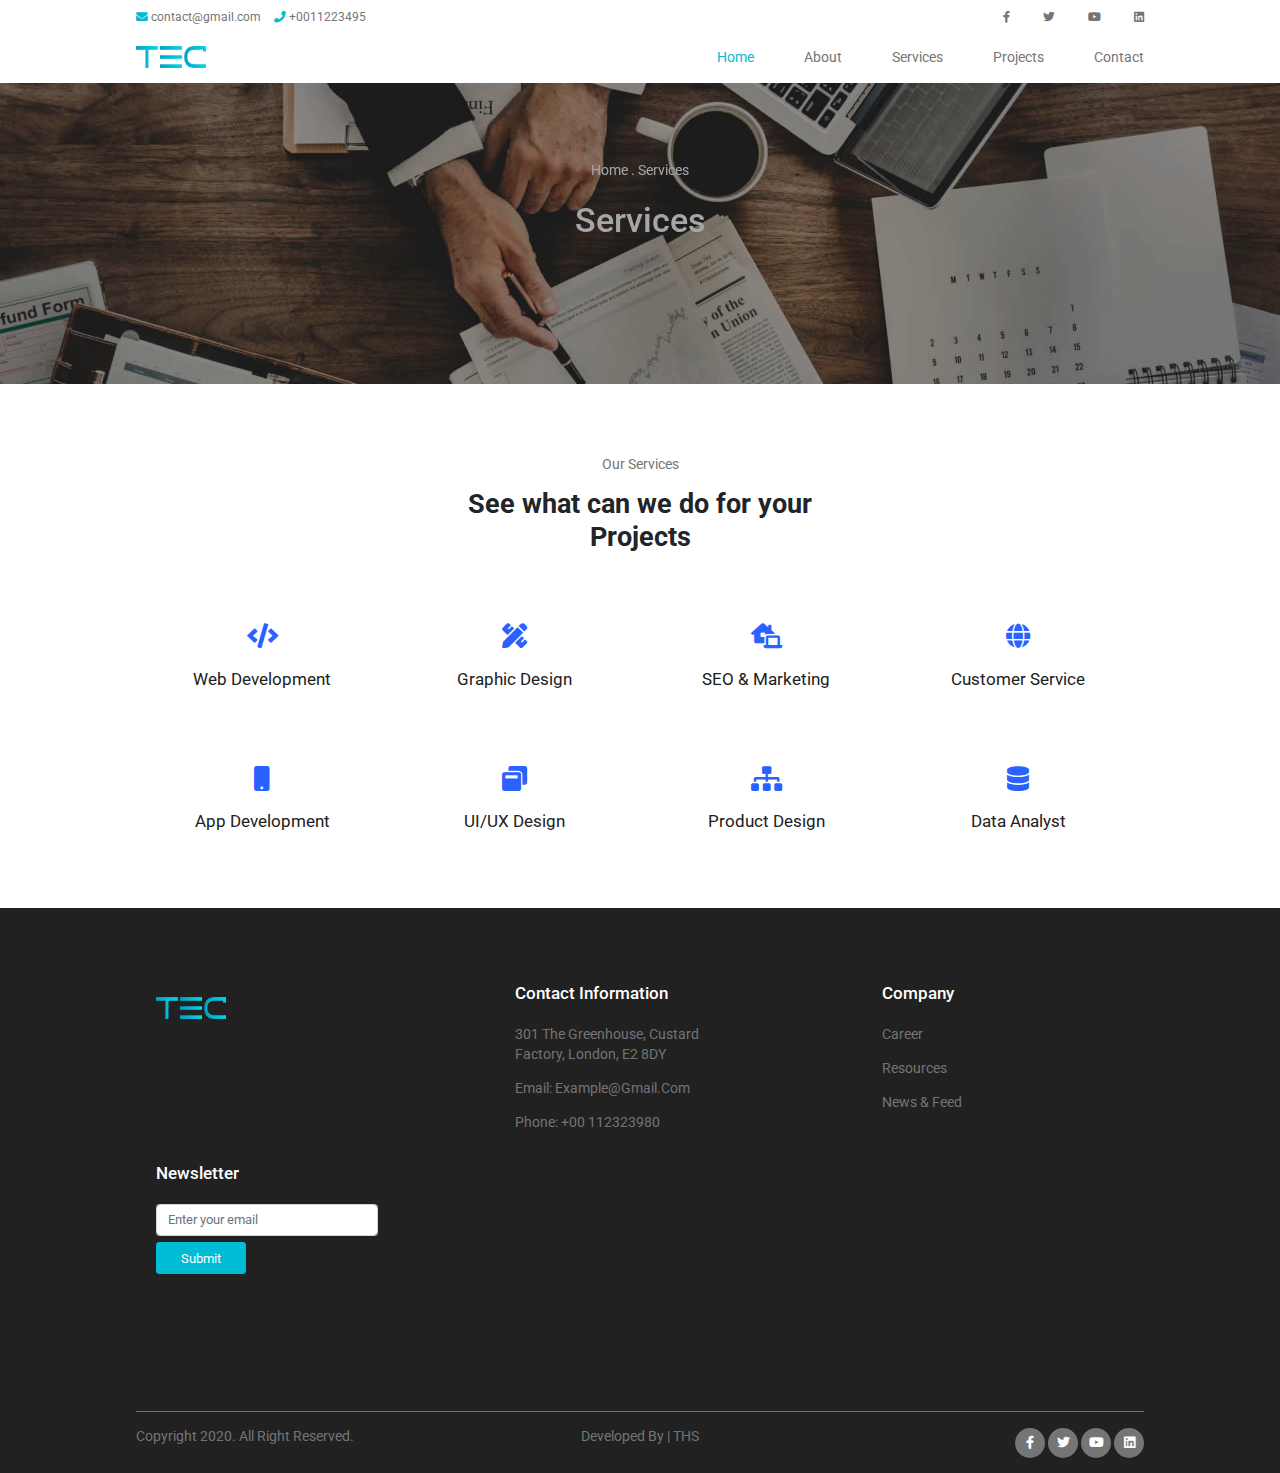
<file: html/services.html>
<!doctype html>
<html lang="en">
<head>
    <meta charset="utf-8">
    <meta name="viewport" content="width=device-width, initial-scale=1, shrink-to-fit=no">
    <!-- bootstrap css link -->
    <link rel="stylesheet" href="../css/bootstrap.min.css">

    <!-- fontawsome link -->
    <!-- <link rel="stylesheet" href="../fontawesome-free-5.15.4-web/fontawesome-free-5.15.4-web/css/all.min.css"> -->
    <link rel="stylesheet" href="https://cdnjs.cloudflare.com/ajax/libs/font-awesome/5.15.4/css/all.min.css"/>

    <!-- custom css link -->
    <link rel="stylesheet" href="../css/style.css">
    <title>Title</title>
</head>
<body>
    <!-- up circle arrow starts -->
    <a href="#top" id="top"><i class="fas fa-chevron-up"></i></a>
    <!-- up circle arrow ends -->

    <!-- header section starts -->
    <header class="header">
        <div class="main">
            <!-- above navbar starts -->
            <div class="info">
                <div class="info_left">
                    <a href="mailto:contact@gmail.com"><i class="fas fa-envelope"></i> contact@gmail.com</a>
                    <a href="tel:+0011223495"><i class="fas fa-phone"></i> +0011223495</a>
                </div>
                <div class="info_right">
                    <a href="https://www.facebook.com/"><i class="fab fa-facebook-f"></i></a>
                    <a href="https://www.twitter.com/"><i class="fab fa-twitter"></i></a>
                    <a href="https://www.youtube.com/"><i class="fab fa-youtube"></i></a>
                    <a href="https://www.linkedin.com/"><i class="fab fa-linkedin"></i></a>
                </div>
            </div>
            <!-- above navbar ends -->

            <!-- navbar starts -->
            <div class="nav-container">
                <a href="../index.html" class="logo"><img src="../Images/logo.png" alt=""></a>

            <nav class="navbar">
                <a href="../index.html" class="active">home</a>
                <a href="./about.html">about</a>
                <a href="./services.html">services</a>
                <a href="./projects.html">projects</a>
                <a href="./contact.html">contact</a>
                </nav>

                <div class="fas fa-bars" id="menu-btn"></div>
            </div>
            <!-- navbar ends -->
        </div>
    </header>
    <!-- header section ends -->

    <!-- banner section starts -->
    <div class="four-banner">
        <div class="four-banner-text">
            <a href="../index.html" id="four">home</a> <span id="four">.</span> <a href="./services.html" id="four">services</a>
            <h1 id="four">services</h1>
        </div>
    </div>
    <!-- banner section ends -->

    <!-- services section starts -->
    <section class="services">
        <div class="services-text text-center">
            <p>Our Services</p>
            <h2>See what can we do for your<br> Projects</h2>
            </div>
    
            <div class="services-container row d-flex justify-content-between align-items-center px-0 mx-0">
            <div class="services-cards col-lg-3 col-md-3 col-sm-6 text-center">
                <a href="#web-development">
                <i class="fas fa-code mb-4"></i>
                <h5>web development</h5>
                </a>
            </div>
    
            <div class="services-cards col-lg-3 col-md-3 col-sm-6 text-center">
                <a href="#graphic-design">
                <i class="fas fa-pencil-ruler mb-4"></i>
                <h5>graphic design</h5>
                </a>
            </div>
    
            <div class="services-cards col-lg-3 col-md-3 col-sm-6 text-center">
                <a href="#seo-marketing">
                <i class="fas fa-laptop-house mb-4"></i>
                <h5>SEO & marketing</h5>
                </a>
            </div>
    
            <div class="services-cards col-lg-3 col-md-3 col-sm-6 text-center">
                <a href="#customer-service">
                <i class="fas fa-globe mb-4"></i>
                <h5>customer service</h5>
                </a>
            </div>
    
            <div class="services-cards col-lg-3 col-md-3 col-sm-6 text-center">
                <a href="#app-development">
                <i class="fas fa-mobile mb-4"></i>
                <h5>app development</h5>
                </a>
            </div>
    
            <div class="services-cards col-lg-3 col-md-3 col-sm-6 text-center">
                <a href="#ui-ux-design">
                <i class="fas fa-window-restore mb-4"></i>
                <h5>UI/UX design</h5>
                </a>
            </div>
    
            <div class="services-cards col-lg-3 col-md-3 col-sm-6 text-center">
                <a href="#product-design">
                <i class="fas fa-sitemap mb-4"></i>
                <h5>product design</h5>
                </a>
            </div>
    
            <div class="services-cards col-lg-3 col-md-3 col-sm-6 text-center">
                <a href="#data-analyst">
                <i class="fas fa-database mb-4"></i>
                <h5>data analyst</h5>
                </a>
            </div>
        </div>
    </section>
    <!-- services section ends -->

    <!-- footer section starts -->
    <section class="footer text-center text-white">

        <div class="container row d-flex justify-content-between align-items-center mt-4 mb-5">
            <!-- Footer Logo starts -->
            <div class="footer-logo col-lg-3 col-md-6 pt-3 text-start">
                <a href="../index.html" class="ftlogo"><img src="../Images/logo.png" alt=""></a>
            </div>
            <!-- Footer Logo ends -->
        
            <!--Grid column-->
            <div class="contact-information col-lg-3 col-md-6 text-start">
                <h5 class="mb-4">contact information</h5>
        
                <ul class="footer-text list-unstyled mb-0">
                <li class="mb-3">
                    <a href="#address">301 The Greenhouse, Custard Factory, London, E2 8DY</a>
                </li>
                <li class="mb-3">
                    <a href="mailto:example@gmail.com">email: example@gmail.com</a>
                </li>
                <li class="mb-3">
                    <a href="tel:+00112323980">phone: +00 112323980</a>
                </li>
                </ul>
            </div>
            <!--Grid column-->
        
            <!-- Company ends-->
            <div class="company-links col-lg-3 col-md-6 text-start">
                <h5 class="mb-4">company</h5>
        
                <ul class="footer-text list-unstyled mb-0">
                <li class="mb-3">
                    <a href="#career">career</a>
                </li>
                <li class="mb-3">
                    <a href="#resources">resources</a>
                </li>
                <li class="mb-3">
                    <a href="#news">news & feed</a>
                </li>
                </ul>
            </div>
            <!-- Company ends-->
        
            <!-- Form starts-->
            <div class="form col-lg-3 col-md-6 text-start">
                <h5 class="mb-4">newsletter</h5>
                <div class="register">
                    <form action="">
                    <div class="mb-2">
                        <input type="email" class="form-control email" placeholder="Enter your email"/>
                    </div>
            
                    <div class="submit">
                        <input type="submit" class="btn" value="Submit"/>
                    </div>
                    </form>
                </div>
                </div>
            </div>
            <!-- Form ends -->
            </div>
        
        <!-- Copyright section starts -->
        <div class="copyright row d-flex justify-content-between align-items-center pb-3 px-0 mx-0">
            <div class="border-copyright mb-3 mx-0 px-0"></div>
            <div class="text-copyright col-lg-4 col-md-4 pb-3 mx-0 px-0 text-start"> copyright 2020. all right reserved. </div>
            <div class="text-copyright col-lg-4 col-md-4 pb-3 mx-0 px-0 text-center"> developed by | THS </div>
            <!-- Social media -->
            <div class="social-media col-lg-4 col-md-4 mx-0 px-0 text-end">
                <a href="https://www.facebook.com/"><i class="fab fa-facebook-f"></i></a>
                <a href="https://www.twitter.com/"><i class="fab fa-twitter"></i></a>
                <a href="https://www.youtube.com/"><i class="fab fa-youtube"></i></a>
                <a href="https://www.linkedin.com/"><i class="fab fa-linkedin"></i></a>
            </div>
        <!-- Social media -->
        </div>
        <!-- Copyright section ends -->
    </section>
    <!-- footer section ends -->

    <!-- bootstrap js link -->
    <script src="../js/bootstrap.bundle.min.js"></script>

    <!-- jquery link -->
    <script src="../jquery/jquery-3.6.0.min.js"></script>

    <!-- custom js link -->
    <script src="../js/script.js"></script>

    <!-- custom jquery link -->
    <script src="../jquery/jquery.js"></script>
</body>
</html>
</file>
<file: css/style.css>
@import url('https://fonts.googleapis.com/css2?family=Roboto:wght@100;300;400;500;700;900&display=swap');

* {
    font-family: 'Roboto', sans-serif;
    margin: 0;
    padding: 0;
    box-sizing: border-box;
    outline: none;
    border: none;
    list-style: none;
    text-transform: capitalize;
}

:root {
    --white: #fff;
    --green: #00BCD4;
    --blue: #2962FF;
    --black: #000;
    --grey1: #212121;
    --grey2: #757575;
    --border: 2px solid var(--green);
    --transition: .5s;
}

html {
    overflow-x: hidden;
    scroll-behavior: smooth;

}

html::-webkit-scrollbar {
    width: .3rem;
}

html::-webkit-scrollbar-track {
    background: var(--white);
}

html::-webkit-scrollbar-thumb {
    background: var(--green);
}

body {
    overflow-x: hidden;
    background: var(--white);
}

/* up circle arrow starts */
#top {
    width: 50px;
    height: 50px;
    text-align: center;
    background: var(--grey2);
    border-radius: 50%;
    padding: 15px;
    position: fixed;
    bottom: 20px;
    right: 20px;
    cursor: pointer;
    z-index: 999;
    display: none;
}

#top:hover {
    background: var(--green);
    opacity: .7;
}

#top > i {
    color: var(--grey1) !important;
    font-size: 20px;
    opacity: .5;
}
/* up circle arrow ends */

/* header section starts */
.header {
    top: 0;
    left: 0;
    right: 0;
    position: fixed;
    z-index: 1000;
    background: var(--white);
    padding: 9px 0px;
}

.header .main {
    width: 100%;
    background: var(--white);
    padding: 0px 12rem;
}

.header .main .info {
    width: 100%;
    display: flex;
    align-items: center;
    justify-content: space-between;
    font-size: 85%;
    cursor: pointer;
}

.header .main .info .info_left > a {
    margin-right: 10px;
    color: var(--grey2);
    text-decoration: none;
    text-transform: lowercase;
    transition: var(--transition);
}

.header .main .info .info_left > a:hover {
    font-size: 110%;
    color: var(--black);
}

.header .main .info .info_left > a i {
    color: var(--green);
}

.header .main .info .info_right > a {
    margin-left: 35px;
    color: var(--grey2);
    transition: var(--transition);
}

.header .main .info .info_right > a:hover {
    color: var(--green);
    font-size: 110%;
}

.header .main .nav-container {
    width: 100%;
    background: var(--white);
    padding-top: 1rem;
    display: flex;
    justify-content: space-between;
    align-items: center;
    cursor: pointer;
}

.header .main .nav-container .logo img {
    width: 70px;
}

.header .main .nav-container .navbar  > a {
    color: var(--grey2);
    text-decoration: none;
    margin-left: 50px;
    transition: var(--transition);
}

.header .main .nav-container .navbar > a:hover, .header .main .nav-container .navbar > a.active {
    color: var(--green);
    transform: rotate(360deg);
}

.header .main .nav-container #menu-btn {
    padding: 5px;
    font-size: 14px;
    color: var(--grey2);
    border: var(--border);
    border-radius: 5px;
    cursor: pointer;
    display: none;
}

.header .main .nav-container #menu-btn:hover {
    color: var(--green);
    border-color: var(--grey2);
}
/* header section ends */

/* banner section starts */
.carousel {
    margin-top: 90px;
}

#carouselExampleCaptions .carousel-indicators > button.active {
    background-color: var(--green);
}

#carouselExampleCaptions .carousel-inner {
    width: 100%;
}

#carouselExampleCaptions .carousel-inner .carousel-item {
    width: 100%;
    height: 72vh;
}

#carouselExampleCaptions .carousel-inner .carousel-item .img {
    filter: brightness(65%);
    background-position: center;
    background-size: cover;
}

#carouselExampleCaptions .carousel-inner .carousel-item .carousel-caption {
    margin-bottom: 170px;
}

#carouselExampleCaptions .carousel-inner .carousel-item .carousel-caption .get > .btn {
    color: var(--white);
    border: 1px solid var(--white);
    margin-top: 20px;
    padding: 7px 20px;
}

#carouselExampleCaptions .carousel-inner .carousel-item .carousel-caption .get > .btn:hover {
    color: var(--green);
    border: 1px solid var(--green);
    background: var(--white);
}

#carouselExampleCaptions .button > button {
    width: 40px;
    height: 40px;
    margin: 0 20px;
    margin-top: 250px;
    background: var(--green);
    border-radius: 50%;
    opacity: 1;
}

#carouselExampleCaptions .button .carousel-control-prev .carousel-control-prev-icon {
    transform: scale(.4);
}

#carouselExampleCaptions .button .carousel-control-next .carousel-control-next-icon {
    transform: scale(.4);
}
/* banner section ends */

/* four page banner starts */
.four-banner {
    background: url("../Images/Slider\ 3.jpg");
    height: 46vh;
    background-position: center;
    background-size: cover;
    background-position: center;
    filter: brightness(65%);
    margin-top: 90px;
}

.four-banner-text {
    text-align: center;
    padding-top: 120px;

}

.four-banner-text #four {
    color: var(--white);
    text-decoration: none;
    margin-top: 20px;
}

.four-banner-text a#four:hover {
    color: var(--green);
    font-size: 17px;
}
/* four page banner ends */

/* about section starts */
section {
    padding: 0 12rem;
}

.about {
    background: var(--white);
}

.about .about-container {
    height: 70vh;
    background: var(--white);
    display: flex;
    justify-content: space-between;
    align-items: center;
}

.about .about-container .about-text-container {
    height: 300px;
    text-align: start;
}

.about .about-container .about-text-container .p {
    width: 550px;
    text-transform: none;
    color: var(--grey2);
}

.about .about-container .about-text-container #h3 {
    width: 500px;
    margin-bottom: 30px;
    font-weight: bold;
    text-transform: none;
}

.about .about-container .about-text-container #h3 > span {
    color: var(--green);
}

.submit .btn {
    width: 90px;
    background: var(--green);
    color: var(--white);
    font-size: 13px;
    transition: var(--transition);
}

.submit .btn:hover {
    background: var(--grey2);
    color: var(--green);
    border: var(--border);
}

.about .about-container .about-text-container .about-btn {
    margin-top: 58px;
}

.about .about-container .about-img {
    text-align: end;
}

.about .about-container .about-img > img {
    height: 300px;
    border-radius: 10px;
    clip-path: polygon(2% 0, 100% 0%, 98% 100%, 0 100%);
}
/* about section ends */

/* services section starts */
.services {
    background: var(--white);
}

.services .services-text {
    margin: 70px 0;
}

.services .services-text > p {
    color: var(--grey2);
}

.services .services-text > h2 {
    text-transform: none;
    font-weight: bold;
}

.services .services-container .services-cards {
    margin-bottom: 70px;
}

.services .services-container .services-cards:hover {
    text-shadow: 5px 5px 8px var(--grey2);
}

.services .services-container .services-cards > a {
    text-decoration: none;
}

.services .services-container .services-cards > a i {
    color: var(--blue);
    font-size: 25px;
}

.services .services-container .services-cards > a h5 {
    color: var(--grey1);
    font-weight: normal;;
}
/* services section ends */

/* projects section starts */
.projects {
    margin: 100px 0;
    background: var(--white);
}

.projects .projects-header {
    display: flex;
    justify-content: space-between;
    align-items: center;
}

.projects .projects-header .projects-header-left > p {
    color: var(--grey2);
}

.projects .projects-header .projects-header-left > h2 {
    font-weight: bold;
}

.projects .projects-header .projects-header-right {
    border: var(--border);
    border-radius: 5px;
    padding: 10px 25px;
}

.projects .projects-header .projects-header-right:hover {
    box-shadow: inset 0 0 5px 0 var(--green);
}

.projects .projects-header .projects-header-right > a {
    color: var(--green);
    text-decoration: none;
}

.projects .projects-header .projects-header-right .icon {
    font-size: 10px;
    margin-left: 10px;
}

.projects .projects-container {
    margin-top: 50px;
}

.projects .projects-container .projects-cards > img {
    width: 100%;
    height: 50%;
    margin-bottom: 25px;
    border-radius: 10px;
}

.projects .projects-container .projects-cards:hover > img {
    box-shadow: 2px 2px 8px 1px var(--grey2);
}
/* projects section ends */

/* contact section starts */
.contact {
    background: var(--white);
    margin: 80px 0;
}

.contact .contact-text {
    display: block;
    text-align: center;
}

.contact .contact-text > h2 {
    font-weight: bold;
    margin-bottom: 20px;
    text-transform: none;
}

.contact .contact-text > p {
    color: var(--grey2);
    text-transform: none;
}

.contact .contact-text > p a {
    text-transform: none;
    text-decoration: none;
}

.contact .contact-container {
    margin: 60px 170px;
}

.contact .contact-container form label, .contact .contact-container form input, .contact .contact-container form > textarea {
    display: block;
}

.contact .contact-container form > label {
    opacity: .6;
    margin-bottom: 3px;
    color: var(--grey2);
}

.contact .contact-container form > input, .contact .contact-container form > textarea {
    padding: 10px;
    text-transform: none;
    margin-bottom: 20px;
}

.contact .contact-container .contact-msg #msg {
    width: 725px;
}

.contact .contact-container .submit {
    margin-top: 10px;
}
/* contact section ends */

/* client section starts */
.client {
    background: var(--white);
    margin: 100px 0;
}

.client .client-container {
    display: flex;
    align-items: center;
    justify-content: space-between;
}

.client .client-container .client-img {
    width: 100%;
    transition: var(--transition);
}

.client .client-container .client-img:hover {
    transform: scale(1.2);
}
/* client section ends */

/* footer section starts */
.footer {
    background: var(--grey1);
    padding-top: 4rem;
}

.footer .container {
    padding-bottom: 2rem;
}

.footer .container .footer-logo {
    height: 180px;
}

.footer .container .contact-information {
    height: 180px;
}

.footer .container .company-links {
    height: 180px;
}

.footer .container .form {
    height: 180px;
}

.footer .container .footer-logo .ftlogo img {
    width: 70px;
}

.footer .container .contact-information {
    width: 250px;
}

.footer .container .footer-text > li a {
    text-decoration: none;
    transition: var(--transition);
}

.footer .container .footer-text > li a:hover {
    color: var(--green);
    font-size: 107%;
}

.footer .container .footer-text > li a, .footer .copyright .text-copyright {
    color: var(--grey2);
}

.footer .container .form .register .email {
    font-size: 13px;
    transition: var(--transition);
    text-transform: none;
}

.footer .container .form .register .email:focus {
    color: var(--white);
    background: var(--grey2);
}

.footer .copyright .border-copyright {
    border-top: .3px solid var(--grey2);
}

.footer .copyright .social-media {
    cursor: pointer;
}

.footer .copyright .social-media > a i {
    width: 30px;
    height: 30px;
    padding: 8px;
    background: var(--grey2);
    color: var(--white);
    border-radius: 50%;
    text-align: center;
    font-size: 13px;
}

.footer .copyright .social-media > a i:hover {
    color: var(--green);
    background: var(--white);
}
/* footer section ends */

@media (max-width: 1280px) {
    html {
        font-size: 85%;
    }

    #top {
        width: 40px;
        height: 40px;
        padding: 13px;
    }

    #top > i {
        font-size: 15px;
    }

    /* header section starts */
    .header .main {
        padding: 0 10rem;
    }

    .header .main .info .info_right > a {
        margin-left: 30px;
    }

    .header .main .nav-container > a img {
        width: 55px;
    }
    /* header section ends */

    /* banner section starts */
    .carousel {
        margin-top: 80px;
    }

    #carouselExampleCaptions .carousel-inner .carousel-item {
        height: 50vh;
    }
        
    #carouselExampleCaptions .button > button {
        width: 35px;
        height: 35px;
        margin: 0 15px;
        margin-top: 170px;
    }
        
    #carouselExampleCaptions .carousel-inner .carousel-item .carousel-caption {
        margin-bottom: 90px;
        display: block !important;
    }
    /* banner section ends */

    /* four page banner starts */
    .four-banner {
        height: 36vh;
        margin-top: 60px;
    }
    
    .four-banner-text {
        text-align: center;
        padding-top: 100px;
    }
    
    .four-banner-text a#four:hover {
        font-size: 16px;
    }
    /* four page banner ends */

    section {
        padding: 0 10rem;
    }

    /* about section starts */
    .about .about-container {
        height: 50vh;
    }
    
    .about .about-container .about-text-container {
        height: 200px;
        margin-right: 20px;
    }
    
    .about .about-container .about-text-container .p {
        width: 100%;
    }
    
    .about .about-container .about-text-container #h3 {
        font-size: 19px;
        width: 300px;
        margin-bottom: 15px;
    }

    .about .about-container .about-text-container .about-btn {
        margin-top: 15px;
    }
    
    .about .about-container .about-img {
        text-align: end;
    }
    
    .about .about-container .about-img > img {
        width: 270px;
        height: 200px;
    }
    /* about section ends */

    /* contact section starts */
    .contact .contact-container {
        margin: 40px 150px;
    }

    .contact .contact-container .contact-msg #msg {
        width: 500px;
    }
    /* contact section ends */

    /* client section starts */
    .client .client-container .client-img{
        width: 90%;
    }
    /* client section ends */
}

@media (max-width: 992px) {
    html {
        font-size: 75%;
    }

    /* header section starts */
    .header .main {
        padding: 0 8rem;
    }

    .header .main .info .info_right > a {
        margin-left: 25px;
    }

    .header .main .nav-container > a img {
        width: 45px;
    }
    /* header section ends */

    /* banner section starts */
    .carousel {
        margin-top: 75px;
    }

    #carouselExampleCaptions .carousel-inner .carousel-item {
        height: 42vh;
    }

    #carouselExampleCaptions .button > button {
        width: 35px;
        height: 35px;
        margin: 0 15px;
        margin-top: 150px;
    }

    #carouselExampleCaptions .carousel-inner .carousel-item .carousel-caption {
        margin-bottom: 55px;
        display: block !important;
    }
    /* banner section ends */

    section {
        padding: 0 8rem;
    }

    /* client section starts */
    .client .client-container .client-img{
        width: 80%;
    }
    /* client section ends */
}

@media (max-width: 768px) {
    html {
        font-size: 65%;
    }

    #top {
        width: 30px;
        height: 30px;
        padding: 8px;
    }

    #top > i {
        font-size: 12px;
    }

    /* header section starts */
    .header .main {
        padding: 0 6rem;
    }

    .header .main .info .info_right > a {
        margin-left: 20px;
    }

    .header .main .nav-container .navbar {
        position: absolute;
        top: 100%;
        left: 0;
        right: 0;
        background: var(--green);
        transition: var(--transition);
        clip-path: polygon(0 0, 100% 0, 100% 0, 0 0);
    }

    .header .main .nav-container .navbar.active {
        clip-path: polygon(0 0, 100% 0, 100% 100%, 0 100%);
    }
    
    .header .main .nav-container .navbar > a {
        width: 100%;
        margin: 1rem;
        padding: 5px 20px;
        color: var(--black);
        display: block;
    }

    .header .main .nav-container .navbar > a:hover, .header .main .nav-container .navbar > a.active {
        color: var(--white);
        transform: none;
        font-size: 17px;
    }

    .header .main .nav-container > a img {
        width: 35px;
    }

    .header .main .nav-container #menu-btn {
        display: inline-block;
    }
    /* header section ends */

    /* banner section starts */
    .carousel {
        margin-top: 68px;
    }

    #carouselExampleCaptions .carousel-inner .carousel-item {
        height: 37vh;
    }

    #carouselExampleCaptions .button > button {
        width: 30px;
        height: 30px;
        margin: 0 10px;
        margin-top: 130px;
    }

    #carouselExampleCaptions .carousel-inner .carousel-item .carousel-caption {
        margin-bottom: 50px;
        display: block !important;
    }
    /* banner section ends */

    /* four page banner starts */
    .four-banner {
        height: 26vh;
        margin-top: 68px;
    }

    .four-banner-text {
        text-align: center;
        padding-top: 70px;
    }

    .four-banner-text a#four:hover {
        font-size: 15px;
    }
    /* four page banner ends */

    section {
        padding: 0 6rem;
    }

    /* about section starts */
    .about {
        margin: 40px 0;
    }

    .about .about-container {
        height: 60vh;
        margin-top: 4rem;
        display: block;
    }
    
    .about .about-container .about-text-container {
        height: 180px;
    }

    .about .about-container .about-text-container .p {
        width: 100%;
    }

    .about .about-container .about-text-container #h3 {
        margin-bottom: 20px;
    }
    
    .about .about-container .about-text-container .about-btn {
        margin-top: 20px;
    }
    
    .about .about-container .about-img {
        text-align: start;
        margin-top: 3.5rem;
    }
    
    .about .about-container .about-img > img {
        width: 100%;
        height: 200px;
    }
    /* about section ends */

    /* services section starts */
    .services {
        margin: 40px 0;
    }

    .services .services-text {
        margin: 20px 0px 50px 0;
    }

    .services .services-container .services-cards {
        margin-bottom: 50px;
    }
    /* services section starts */

    /* projects section starts */
    .projects {
        margin: 40px 0;
    }
    /* projects section ends */

    /* contact section starts */
    .contact {
        background: var(--white);
        margin: 40px 0;
    }

    .contact .contact-container {
        margin: 40px 0px;
    }

    .contact .contact-container .contact-msg #msg {
        width: 360px;
    }
    /* contact section ends */

    /* client section starts */
    .client {
        margin: 25px 0 50px 0;
    }

    .client .client-container .client-img{
        width: 70%;
    }
    /* client section ends */

    /* foooter section starts */
    .footer .container .footer-logo {
        height: 70px;
    }
    
    .footer .container .contact-information {
        height: 150px;
    }
    
    .footer .container .company-links {
        height: 135px;
    }
    
    .footer .container .form {
        height: 120px;
    }
    .footer .copyright .text-copyright, .footer .copyright .social-media {
        text-align: center !important;
    }
    /* foooter section ends */
}

@media (max-width: 480px) {
    html {
        font-size: 45%;
    }

    .header .main {
        padding: 0 4rem;
    }

    .header .main .info .info_right > a {
        margin-left: 15px;
    }

    .header .main .nav-container > a img {
        width: 25px;
    }

    section {
        padding: 0 4rem;
    }

    /* client section starts */
    .client .client-container .client-img{
        width: 60%;
    }
    /* client section ends */
}
</file>
